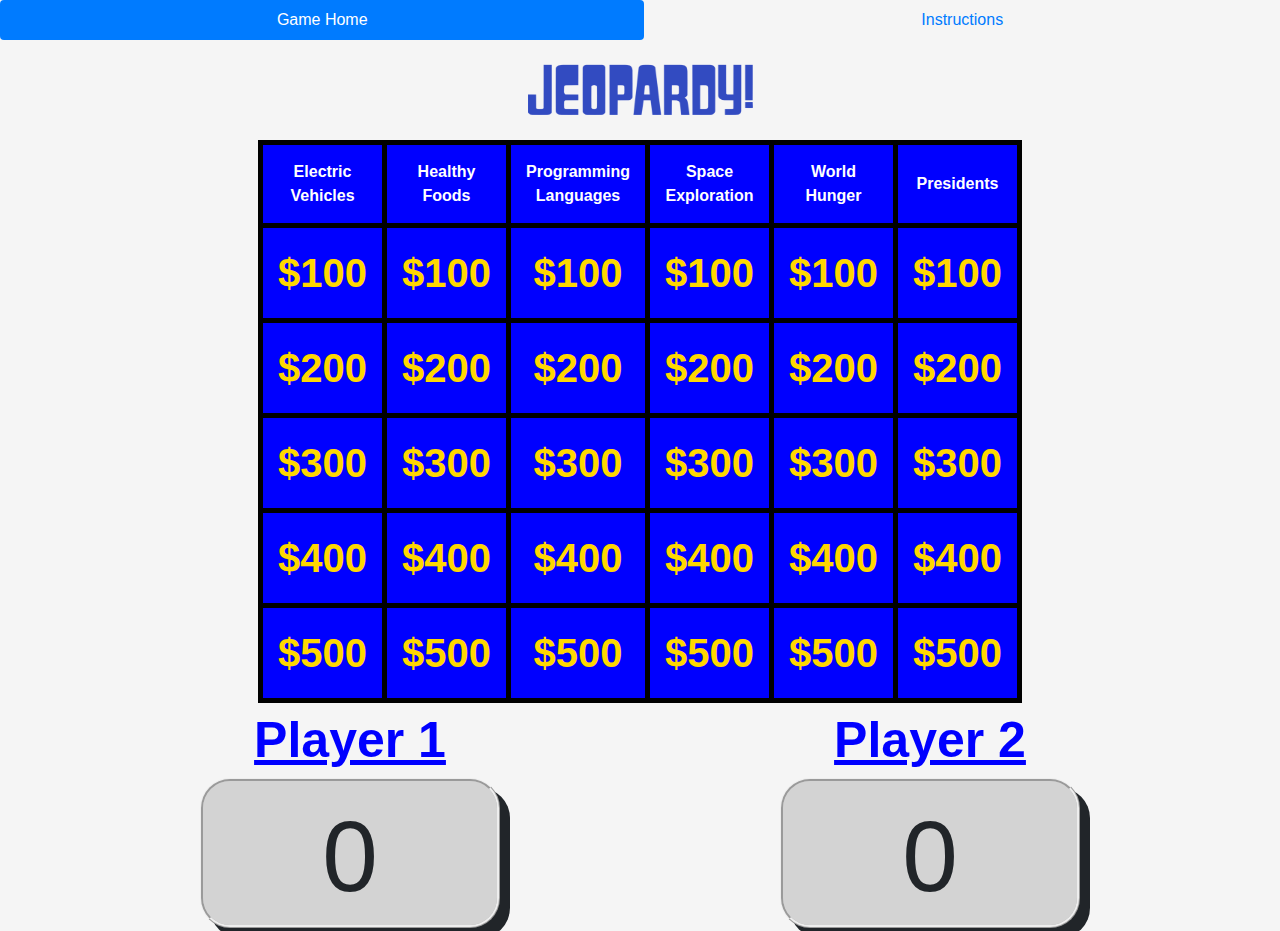
<file: index.html>
<!doctype html>
<html lang="en">

<head>
  <title>Jeopardy</title>
  <!--linking bootstrap and jquery with javascript at bottom before body-->
  <meta charset="utf-8">
  <meta name="viewport" content="width=device-width, initial-scale=1.0">
  <link rel="stylesheet" href="https://stackpath.bootstrapcdn.com/bootstrap/4.3.1/css/bootstrap.min.css"
    integrity="sha384-ggOyR0iXCbMQv3Xipma34MD+dH/1fQ784/j6cY/iJTQUOhcWr7x9JvoRxT2MZw1T" crossorigin="anonymous">
  <script src="https://code.jquery.com/jquery-3.3.1.slim.min.js"
    integrity="sha384-q8i/X+965DzO0rT7abK41JStQIAqVgRVzpbzo5smXKp4YfRvH+8abtTE1Pi6jizo"
    crossorigin="anonymous"></script>

  <link rel="stylesheet" type="text/css" href="style.css">
  <!--creating styling for background, table header, table rows, and single cells, and players-->
</head>

<body>
  <!--creating navigation header with Game Home & Instructions-->
  <header>
    <ul class="nav nav-pills nav-fill">
      <li class="nav-item">
        <a class="nav-link active" href="index.html">Game Home</a>
      </li>
      <li class="nav-item">
        <a class="nav-link" href="instructions.html">Instructions</a>
      </li>
    </ul>
  </header>

  <!--placing Jeopardy original logo atop-->
  <div class="text-center">
    <img src="jeopardy.png" style="width:225px;height:100px;">
  </div>

  <!--creating table and input-->
  <div class="text-center">
    <table width="40%">
      <tr>
        <th class="Cat1">Electric Vehicles</th>
        <th class="Cat2">Healthy Foods</th>
        <th class="Cat3">Programming Languages</th>
        <th class="Cat4">Space Exploration</th>
        <th class="Cat5">World Hunger</th>
        <th class="Cat6">Presidents</th>
      </tr>
      <tr id="row_1">
        <td class="box" id="ans1">$100</td>
        <td class="box" id="ans2">$100</td>
        <td class="box" id="ans3">$100</td>
        <td class="box" id="ans4">$100</td>
        <td class="box" id="ans5">$100</td>
        <td class="box" id="ans6">$100</td>
      </tr>
      <tr>
        <td class="box" id="ans7">$200</td>
        <td class="box" id="ans8">$200</td>
        <td class="box" id="ans9">$200</td>
        <td class="box" id="ans10">$200</td>
        <td class="box" id="ans11">$200</td>
        <td class="box" id="ans12">$200</td>
      </tr>
      <tr>
        <td class="box" id="ans13">$300</td>
        <td class="box" id="ans14">$300</td>
        <td class="box" id="ans15">$300</td>
        <td class="box" id="ans16">$300</td>
        <td class="box" id="ans17">$300</td>
        <td class="box" id="ans18">$300</td>
      </tr>
      <tr>
        <td class="box" id="ans19">$400</td>
        <td class="box" id="ans20">$400</td>
        <td class="box" id="ans21">$400</td>
        <td class="box" id="ans22">$400</td>
        <td class="box" id="ans23">$400</td>
        <td class="box" id="ans24">$400</td>
      </tr>
      <tr>
        <td class="box" id="ans25">$500</td>
        <td class="box" id="ans26">$500</td>
        <td class="box" id="ans27">$500</td>
        <td class="box" id="ans28">$500</td>
        <td class="box" id="ans29">$500</td>
        <td class="box" id="ans30">$500</td>
      </tr>
    </table>

  </div>
  </div>

  <!--created Player 1 & 2 boxes with place for input-->
  <div class="p1">
    <div class="Player1">Player 1</div>
    <div class="Player1Points">0</div>
  </div>

  <div class="p2">
    <div class="Player2">Player 2</div>
    <div class="Player2Points">0</div>
  </div>



  <!--placing js and boodstrap cdn-->
  <script src="https://cdnjs.cloudflare.com/ajax/libs/popper.js/1.14.7/umd/popper.min.js"
    integrity="sha384-UO2eT0CpHqdSJQ6hJty5KVphtPhzWj9WO1clHTMGa3JDZwrnQq4sF86dIHNDz0W1"
    crossorigin="anonymous"></script>
  <script src="https://stackpath.bootstrapcdn.com/bootstrap/4.3.1/js/bootstrap.min.js"
    integrity="sha384-JjSmVgyd0p3pXB1rRibZUAYoIIy6OrQ6VrjIEaFf/nJGzIxFDsf4x0xIM+B07jRM"
    crossorigin="anonymous"></script>
  <script src="main.js"></script>

</body>

</html>
</file>
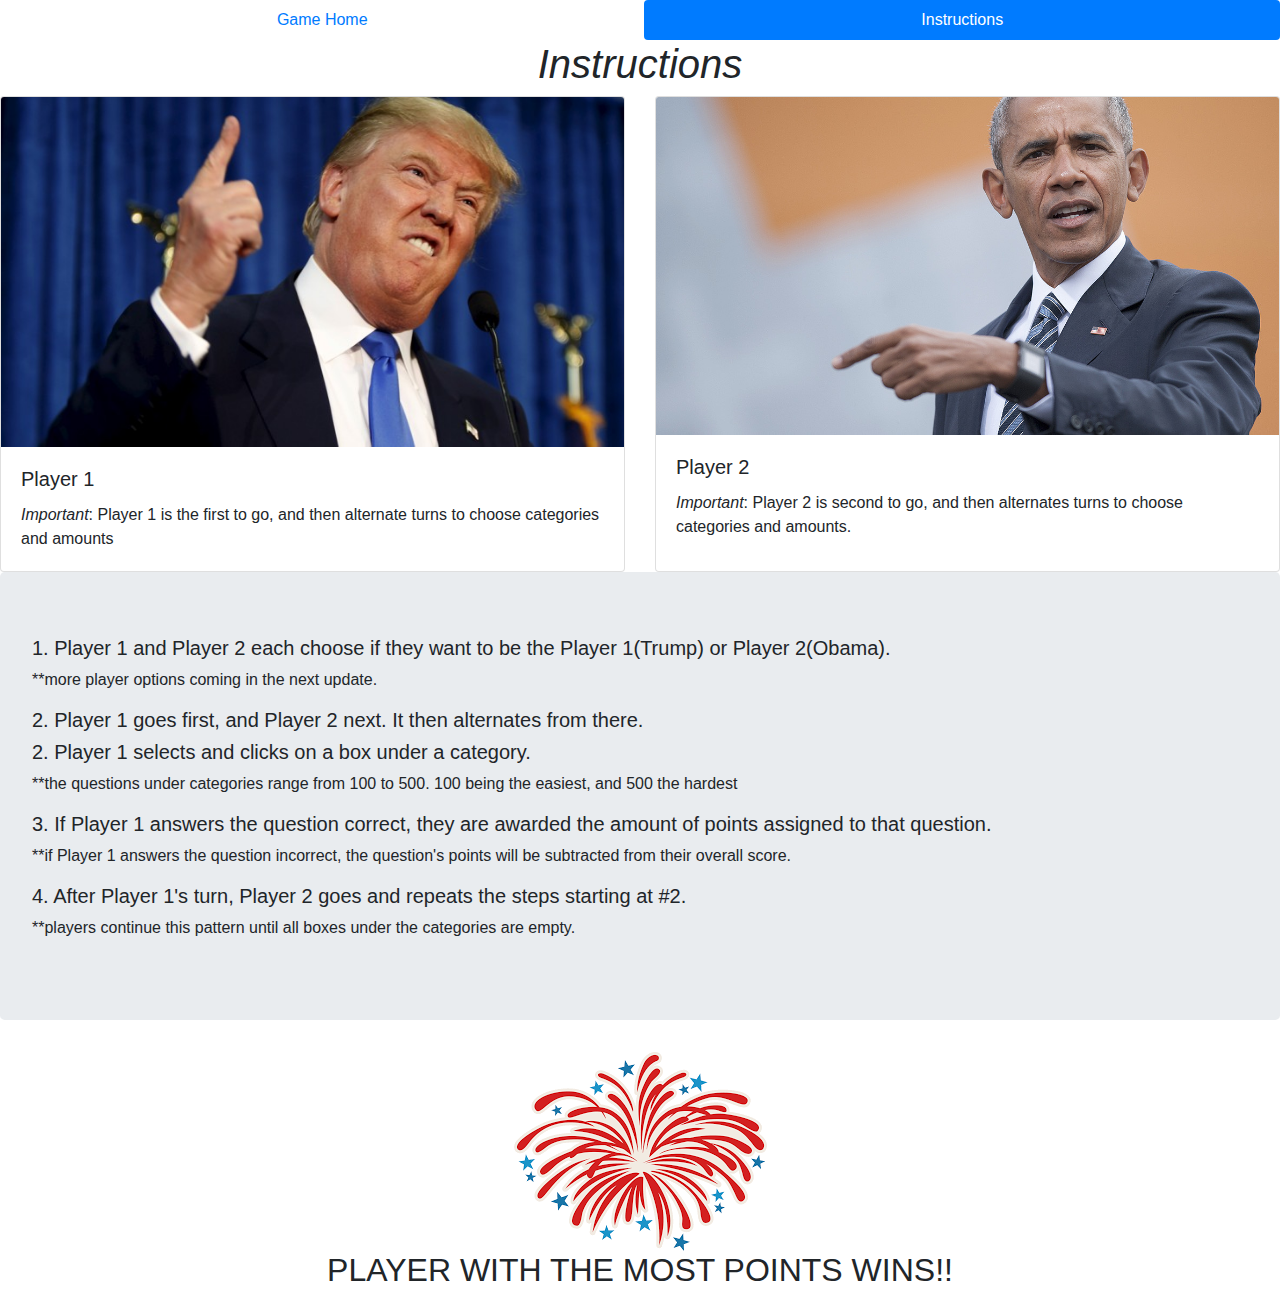
<file: instructions.html>
<!DOCTYPE html>
<html lang="en">


<!--linking bootsrap and jquery, with js at bottom above ending body tag-->

<head>
    <title>Jeopardy Instructions</title>
    <meta charset="UTF-8">
    <meta name="viewport" content="width=device-width, initial-scale=1.0">
    <link rel="stylesheet" href="https://stackpath.bootstrapcdn.com/bootstrap/4.3.1/css/bootstrap.min.css"
        integrity="sha384-ggOyR0iXCbMQv3Xipma34MD+dH/1fQ784/j6cY/iJTQUOhcWr7x9JvoRxT2MZw1T" crossorigin="anonymous">
    <link rel=“stylesheet” href=”instructions.css”>
    <script src="https://code.jquery.com/jquery-3.3.1.slim.min.js"
        integrity="sha384-q8i/X+965DzO0rT7abK41JStQIAqVgRVzpbzo5smXKp4YfRvH+8abtTE1Pi6jizo"
        crossorigin="anonymous"></script>
</head>

<body>
    <!--creating nav header with Game Home & Instructions-->
    <header>

        <ul class="nav nav-pills nav-fill">
            <li class="nav-item">
                <a class="nav-link" href="index.html">Game Home</a>
            </li>
            <li class="nav-item">
                <a class="nav-link active" href="instructions.html">Instructions</a>
            </li>
        </ul>
    </header>
    <!--Instructions to center top of the page-->
    <div class="text-center">
        <h1><em>Instructions</em></h1>
    </div>

    <!--creating 2 cards to represent player 1 & 2, along with first instructions-->
    <div class="card-deck">
        <div class="card">
            <img class="card-img-top" src="trump.jpeg" alt="Card image cap">
            <div class="card-body">
                <h5 class="card-title">Player 1</h5>
                <p class="card-text"><em>Important</em>: Player 1 is the first to go, and then alternate turns to choose categories and amounts</p>
            </div>
        </div>
        <div class="card">
            <img class="card-img-top" src="obama.jpeg" alt="Card image cap">
            <div class="card-body">
                <h5 class="card-title">Player 2</h5>
                <p class="card-text"><em>Important</em>: Player 2 is second to go, and then alternates turns to choose categories and amounts.</p>

            </div>
        </div>

    </div>


    <!--list of instructions fron 1-6-->

    <div class="jumbotron">
        <h5>1. Player 1 and Player 2 each choose if they want to be the Player 1(Trump) or Player 2(Obama).</h5>
        <p>**more player options coming in the next update.</p>
        <h5>2. Player 1 goes first, and Player 2 next. It then alternates from there.</h5>
        <h5>2. Player 1 selects and clicks on a box under a category.</h5>
        <p> **the questions under categories range from 100 to 500. 100 being the easiest, and 500 the hardest</p>
        <h5>3. If Player 1 answers the question correct, they are awarded the amount of points assigned to that question.</h5>
        <p>**if Player 1 answers the question incorrect, the question's points will be subtracted from their overall score.</p>
        <h5>4. After Player 1's turn, Player 2 goes and repeats the steps starting at #2.</h5>
        <p>**players continue this pattern until all boxes under the categories are empty.</p>
    </div>

    <!--details winenr of game with fireworks-->
    <div class="text-center">
        <img src="fireworks.png">
        <h2>PLAYER WITH THE MOST POINTS WINS!!</h2>
    </div>

    <!--js and bootstrap-->
    <script src="https://cdnjs.cloudflare.com/ajax/libs/popper.js/1.14.7/umd/popper.min.js"
        integrity="sha384-UO2eT0CpHqdSJQ6hJty5KVphtPhzWj9WO1clHTMGa3JDZwrnQq4sF86dIHNDz0W1"
        crossorigin="anonymous"></script>
    <script src="https://stackpath.bootstrapcdn.com/bootstrap/4.3.1/js/bootstrap.min.js"
        integrity="sha384-JjSmVgyd0p3pXB1rRibZUAYoIIy6OrQ6VrjIEaFf/nJGzIxFDsf4x0xIM+B07jRM"
        crossorigin="anonymous"></script>
</body>

</html>
</file>
<file: style.css>
body {
    background-color: whitesmoke;
  }

  table,
  th,
  td {
    border: 5px solid black;
  }

  th,
  td {
    padding: 15px;
  }

  table {
    background-color: blue;
    margin: 0px auto;
  }

  th {
    color: white;
  }

  td {
    color: gold;
    font-size: 40px;
    font-weight: bold;
  }

  .Player1Points {
    height: 150px;
    width: 300px;
    background-color: lightgray;
    font-size: 100px;
    text-align: center;
    margin: 0px auto;
    border-radius: 30px;
    border-style: ridge;
    box-shadow: 10px 10px;
  }


  .Player1 {
    color: blue;
    text-decoration: underline;
    font-weight: bold;
    font-size: 50px;
    text-align: center;
  }

  .Player2 {
    color: blue;
    text-decoration: underline;
    font-weight: bold;
    font-size: 50px;
    text-align: center;
  }

  .Player2Points {
    height: 150px;
    width: 300px;
    background-color: lightgray;
    font-size: 100px;
    text-align: center;
    margin: 0px auto;
    border-radius: 30px;
    border-style: ridge;
    box-shadow: 10px 10px;
  }

  .p1 {
    float: left;
    margin-left: 200px;
  }

  .p2 {
    float: right;
    margin-right: 200px;
  }
</file>
